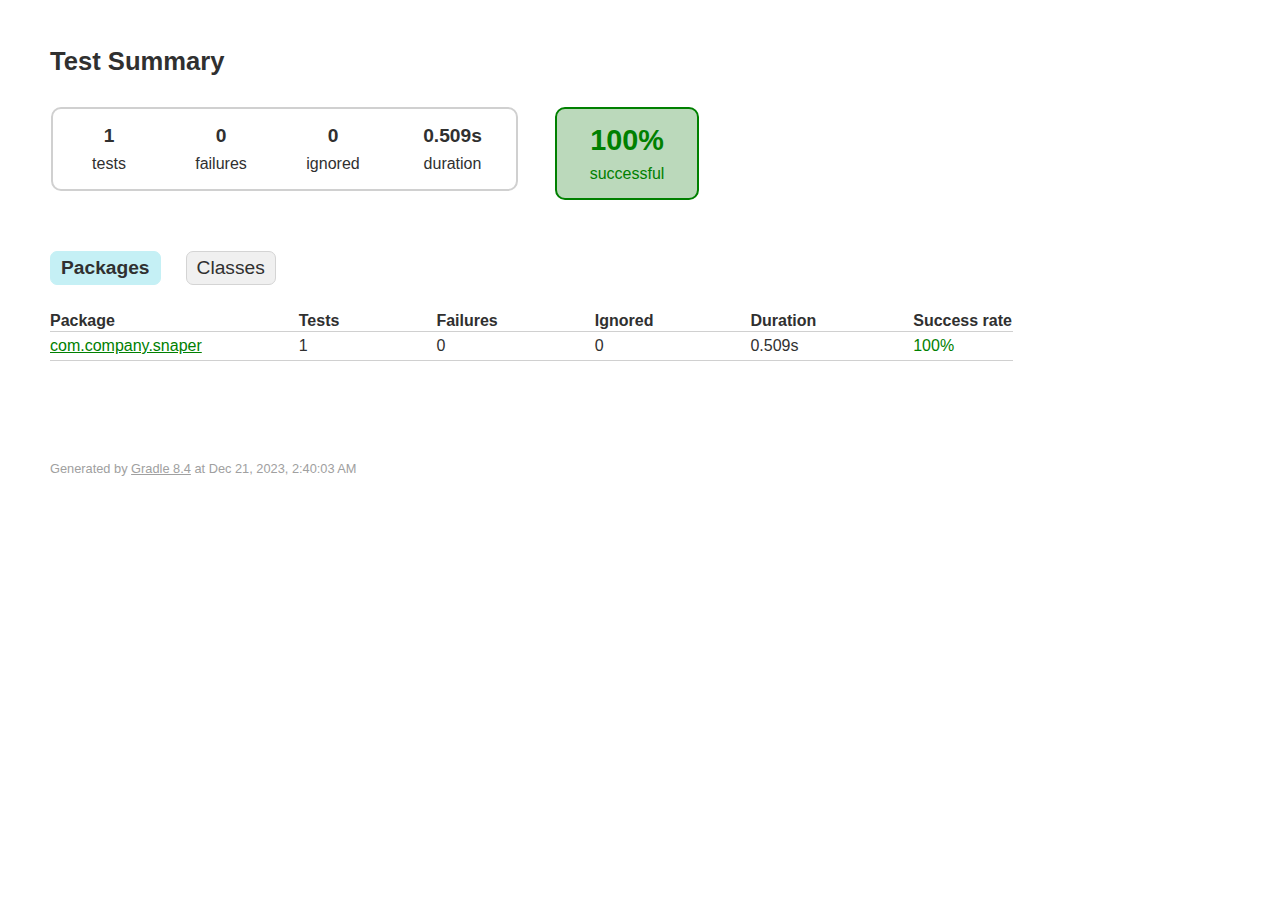
<file: back/build/reports/tests/test/index.html>
<!DOCTYPE html>
<html>
<head>
<meta http-equiv="Content-Type" content="text/html; charset=utf-8"/>
<meta http-equiv="x-ua-compatible" content="IE=edge"/>
<title>Test results - Test Summary</title>
<link href="css/base-style.css" rel="stylesheet" type="text/css"/>
<link href="css/style.css" rel="stylesheet" type="text/css"/>
<script src="js/report.js" type="text/javascript"></script>
</head>
<body>
<div id="content">
<h1>Test Summary</h1>
<div id="summary">
<table>
<tr>
<td>
<div class="summaryGroup">
<table>
<tr>
<td>
<div class="infoBox" id="tests">
<div class="counter">1</div>
<p>tests</p>
</div>
</td>
<td>
<div class="infoBox" id="failures">
<div class="counter">0</div>
<p>failures</p>
</div>
</td>
<td>
<div class="infoBox" id="ignored">
<div class="counter">0</div>
<p>ignored</p>
</div>
</td>
<td>
<div class="infoBox" id="duration">
<div class="counter">0.509s</div>
<p>duration</p>
</div>
</td>
</tr>
</table>
</div>
</td>
<td>
<div class="infoBox success" id="successRate">
<div class="percent">100%</div>
<p>successful</p>
</div>
</td>
</tr>
</table>
</div>
<div id="tabs">
<ul class="tabLinks">
<li>
<a href="#tab0">Packages</a>
</li>
<li>
<a href="#tab1">Classes</a>
</li>
</ul>
<div id="tab0" class="tab">
<h2>Packages</h2>
<table>
<thead>
<tr>
<th>Package</th>
<th>Tests</th>
<th>Failures</th>
<th>Ignored</th>
<th>Duration</th>
<th>Success rate</th>
</tr>
</thead>
<tbody>
<tr>
<td class="success">
<a href="packages/com.company.snaper.html">com.company.snaper</a>
</td>
<td>1</td>
<td>0</td>
<td>0</td>
<td>0.509s</td>
<td class="success">100%</td>
</tr>
</tbody>
</table>
</div>
<div id="tab1" class="tab">
<h2>Classes</h2>
<table>
<thead>
<tr>
<th>Class</th>
<th>Tests</th>
<th>Failures</th>
<th>Ignored</th>
<th>Duration</th>
<th>Success rate</th>
</tr>
</thead>
<tbody>
<tr>
<td class="success">
<a href="classes/com.company.snaper.SnaperApplicationTests.html">com.company.snaper.SnaperApplicationTests</a>
</td>
<td>1</td>
<td>0</td>
<td>0</td>
<td>0.509s</td>
<td class="success">100%</td>
</tr>
</tbody>
</table>
</div>
</div>
<div id="footer">
<p>
<div>
<label class="hidden" id="label-for-line-wrapping-toggle" for="line-wrapping-toggle">Wrap lines
<input id="line-wrapping-toggle" type="checkbox" autocomplete="off"/>
</label>
</div>Generated by 
<a href="http://www.gradle.org">Gradle 8.4</a> at Dec 21, 2023, 2:40:03 AM</p>
</div>
</div>
</body>
</html>
</file>
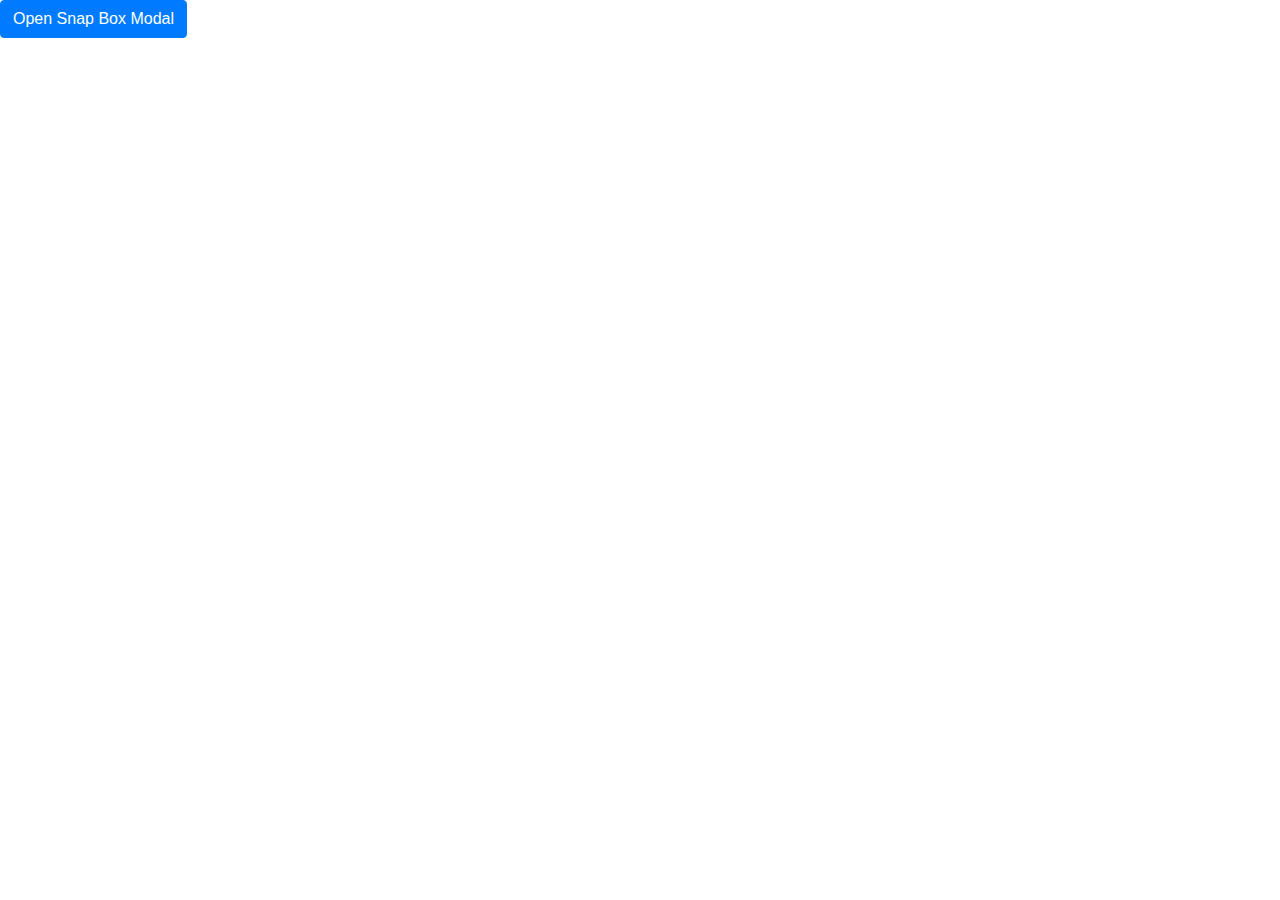
<file: front/test.html>
<!DOCTYPE html>
<html lang="en">
<head>
  <meta charset="UTF-8">
  <meta name="viewport" content="width=device-width, initial-scale=1.0">

  <link rel="stylesheet" href="https://stackpath.bootstrapcdn.com/bootstrap/4.3.1/css/bootstrap.min.css" integrity="sha384-ggOyR0iXCbMQv3Xipma34MD+dH/1fQ784/j6cY/iJTQUOhcWr7x9JvoRxT2MZw1T" crossorigin="anonymous">
  <link href="https://cdn.jsdelivr.net/npm/bootstrap@5.3.2/dist/css/bootstrap.min.css" rel="stylesheet" integrity="sha384-T3c6CoIi6uLrA9TneNEoa7RxnatzjcDSCmG1MXxSR1GAsXEV/Dwwykc2MPK8M2HN" crossorigin="anonymous">

  <link href="https://cdn.jsdelivr.net/npm/bootstrap@5.3.2/dist/css/bootstrap.min.css" rel="stylesheet" integrity="sha384-T3c6CoIi6uLrA9TneNEoa7RxnatzjcDSCmG1MXxSR1GAsXEV/Dwwykc2MPK8M2HN" crossorigin="anonymous">

  <title>Document</title>
</head>
<body>
  


<!-- Button trigger modal -->
<button type="button" class="btn btn-primary" data-toggle="modal" data-target="#snapBoxManualModal"   onclick="openSnapBoxModal()">
  Open Snap Box Modal
</button>

<div class="modal" id="snapBoxManualModal" tabindex="-1" role="dialog" aria-labelledby="snapBoxManualModalLabel" aria-hidden="true">
  <div class="modal-dialog modal-dialog-centered" role="document">
      <div class="modal-content">
          <div class="modal-header">
              <h5 class="modal-title" id="snapBoxManualModalLabel">Snap Box Modal</h5>
              <button type="button" class="close" data-dismiss="modal" aria-label="Close">
                  <span aria-hidden="true">&times;</span>
              </button>
          </div>
          <div class="modal-body">
              <!-- Snap Box Content -->
              <div class="snap-box border-bottom">
                <div class="profile-section">
                    <img src="assets/images/snaper-logo.jpg" alt="Profile Image">
                </div>
                <div class="main-section">
                    <div class="textarea-container">
                        <textarea id="tweetText" class="border-bottom" oninput=updateCount() placeholder="What`s happening?"></textarea>
                    </div>
                    <div class="footer">
                        <div class="icons">
                            <i class="fas fa-smile"></i>
                            <i class="fas fa-upload"></i>
                        </div>
                        <div>
                            <span id="charCount" class="count"></span>
                        </div>
                        <div>
                            <button id="snapButton" class="snap-button">Snap</button>
                        </div>
                    </div>
                </div>
            </div>
          </div>
      </div>
  </div>
</div>

<script src="https://code.jquery.com/jquery-3.2.1.slim.min.js" integrity="sha384-KJ3o2DKtIkvYIK3UENzmM7KCkRr/rE9/Qpg6aAZGJwFDMVNA/GpGFF93hXpG5KkN" crossorigin="anonymous"></script>
<script src="https://cdn.jsdelivr.net/npm/popper.js@1.12.9/dist/umd/popper.min.js" integrity="sha384-ApNbgh9B+Y1QKtv3Rn7W3mgPxhU9K/ScQsAP7hUibX39j7fakFPskvXusvfa0b4Q" crossorigin="anonymous"></script>
<script src="https://cdn.jsdelivr.net/npm/bootstrap@4.0.0/dist/js/bootstrap.min.js" integrity="sha384-JZR6Spejh4U02d8jOt6vLEHfe/JQGiRRSQQxSfFWpi1MquVdAyjUar5+76PVCmYl" crossorigin="anonymous"></script>

</body>
</html>
</file>
<file: back/build/reports/tests/test/css/base-style.css>
body {
    margin: 0;
    padding: 0;
    font-family: sans-serif;
    font-size: 12pt;
}

body, a, a:visited {
    color: #303030;
}

#content {
    padding-left: 50px;
    padding-right: 50px;
    padding-top: 30px;
    padding-bottom: 30px;
}

#content h1 {
    font-size: 160%;
    margin-bottom: 10px;
}

#footer {
    margin-top: 100px;
    font-size: 80%;
    white-space: nowrap;
}

#footer, #footer a {
    color: #a0a0a0;
}

#line-wrapping-toggle {
    vertical-align: middle;
}

#label-for-line-wrapping-toggle {
    vertical-align: middle;
}

ul {
    margin-left: 0;
}

h1, h2, h3 {
    white-space: nowrap;
}

h2 {
    font-size: 120%;
}

ul.tabLinks {
    padding-left: 0;
    padding-top: 10px;
    padding-bottom: 10px;
    overflow: auto;
    min-width: 800px;
    width: auto !important;
    width: 800px;
}

ul.tabLinks li {
    float: left;
    height: 100%;
    list-style: none;
    padding-left: 10px;
    padding-right: 10px;
    padding-top: 5px;
    padding-bottom: 5px;
    margin-bottom: 0;
    -moz-border-radius: 7px;
    border-radius: 7px;
    margin-right: 25px;
    border: solid 1px #d4d4d4;
    background-color: #f0f0f0;
}

ul.tabLinks li:hover {
    background-color: #fafafa;
}

ul.tabLinks li.selected {
    background-color: #c5f0f5;
    border-color: #c5f0f5;
}

ul.tabLinks a {
    font-size: 120%;
    display: block;
    outline: none;
    text-decoration: none;
    margin: 0;
    padding: 0;
}

ul.tabLinks li h2 {
    margin: 0;
    padding: 0;
}

div.tab {
}

div.selected {
    display: block;
}

div.deselected {
    display: none;
}

div.tab table {
    min-width: 350px;
    width: auto !important;
    width: 350px;
    border-collapse: collapse;
}

div.tab th, div.tab table {
    border-bottom: solid #d0d0d0 1px;
}

div.tab th {
    text-align: left;
    white-space: nowrap;
    padding-left: 6em;
}

div.tab th:first-child {
    padding-left: 0;
}

div.tab td {
    white-space: nowrap;
    padding-left: 6em;
    padding-top: 5px;
    padding-bottom: 5px;
}

div.tab td:first-child {
    padding-left: 0;
}

div.tab td.numeric, div.tab th.numeric {
    text-align: right;
}

span.code {
    display: inline-block;
    margin-top: 0em;
    margin-bottom: 1em;
}

span.code pre {
    font-size: 11pt;
    padding-top: 10px;
    padding-bottom: 10px;
    padding-left: 10px;
    padding-right: 10px;
    margin: 0;
    background-color: #f7f7f7;
    border: solid 1px #d0d0d0;
    min-width: 700px;
    width: auto !important;
    width: 700px;
}

span.wrapped pre {
    word-wrap: break-word;
    white-space: pre-wrap;
    word-break: break-all;
}

label.hidden {
    display: none;
}
</file>
<file: back/build/reports/tests/test/css/style.css>
#summary {
    margin-top: 30px;
    margin-bottom: 40px;
}

#summary table {
    border-collapse: collapse;
}

#summary td {
    vertical-align: top;
}

.breadcrumbs, .breadcrumbs a {
    color: #606060;
}

.infoBox {
    width: 110px;
    padding-top: 15px;
    padding-bottom: 15px;
    text-align: center;
}

.infoBox p {
    margin: 0;
}

.counter, .percent {
    font-size: 120%;
    font-weight: bold;
    margin-bottom: 8px;
}

#duration {
    width: 125px;
}

#successRate, .summaryGroup {
    border: solid 2px #d0d0d0;
    -moz-border-radius: 10px;
    border-radius: 10px;
}

#successRate {
    width: 140px;
    margin-left: 35px;
}

#successRate .percent {
    font-size: 180%;
}

.success, .success a {
    color: #008000;
}

div.success, #successRate.success {
    background-color: #bbd9bb;
    border-color: #008000;
}

.failures, .failures a {
    color: #b60808;
}

.skipped, .skipped a {
    color: #c09853;
}

div.failures, #successRate.failures {
    background-color: #ecdada;
    border-color: #b60808;
}

ul.linkList {
    padding-left: 0;
}

ul.linkList li {
    list-style: none;
    margin-bottom: 5px;
}
</file>
